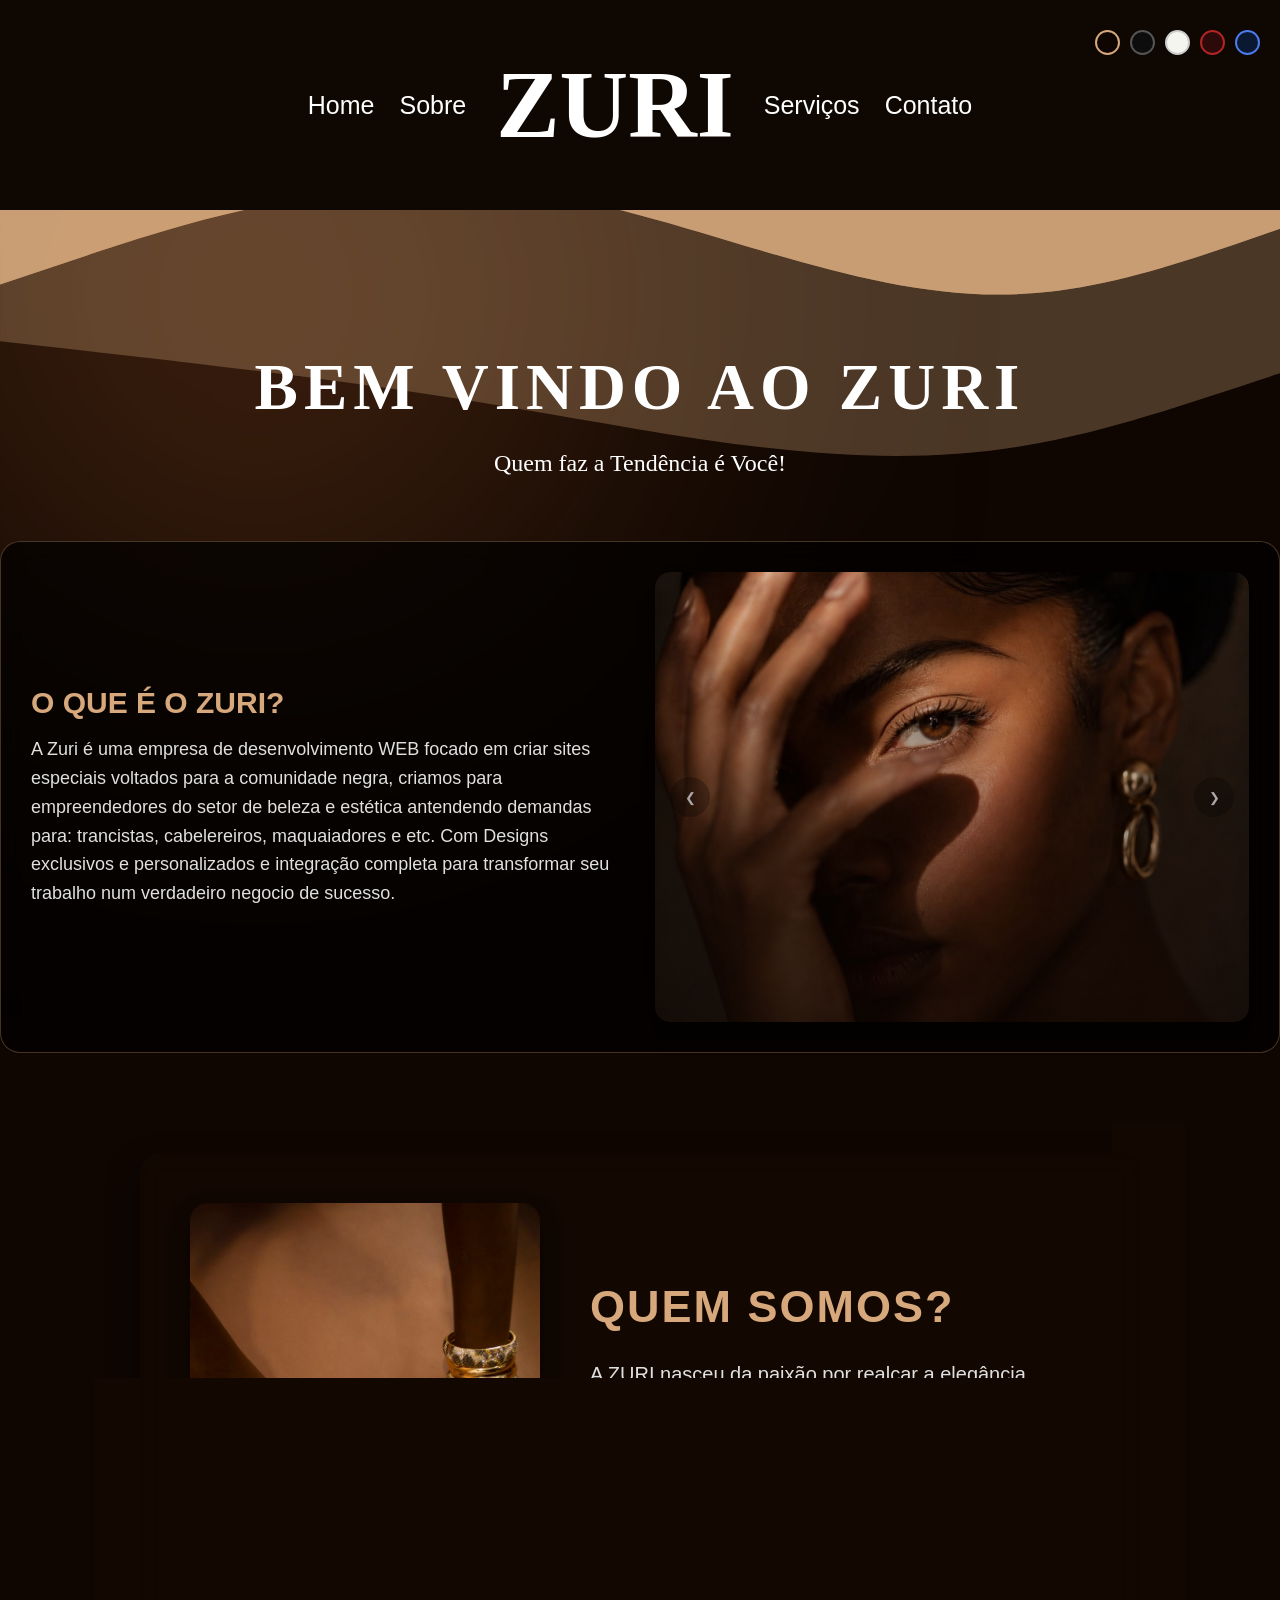
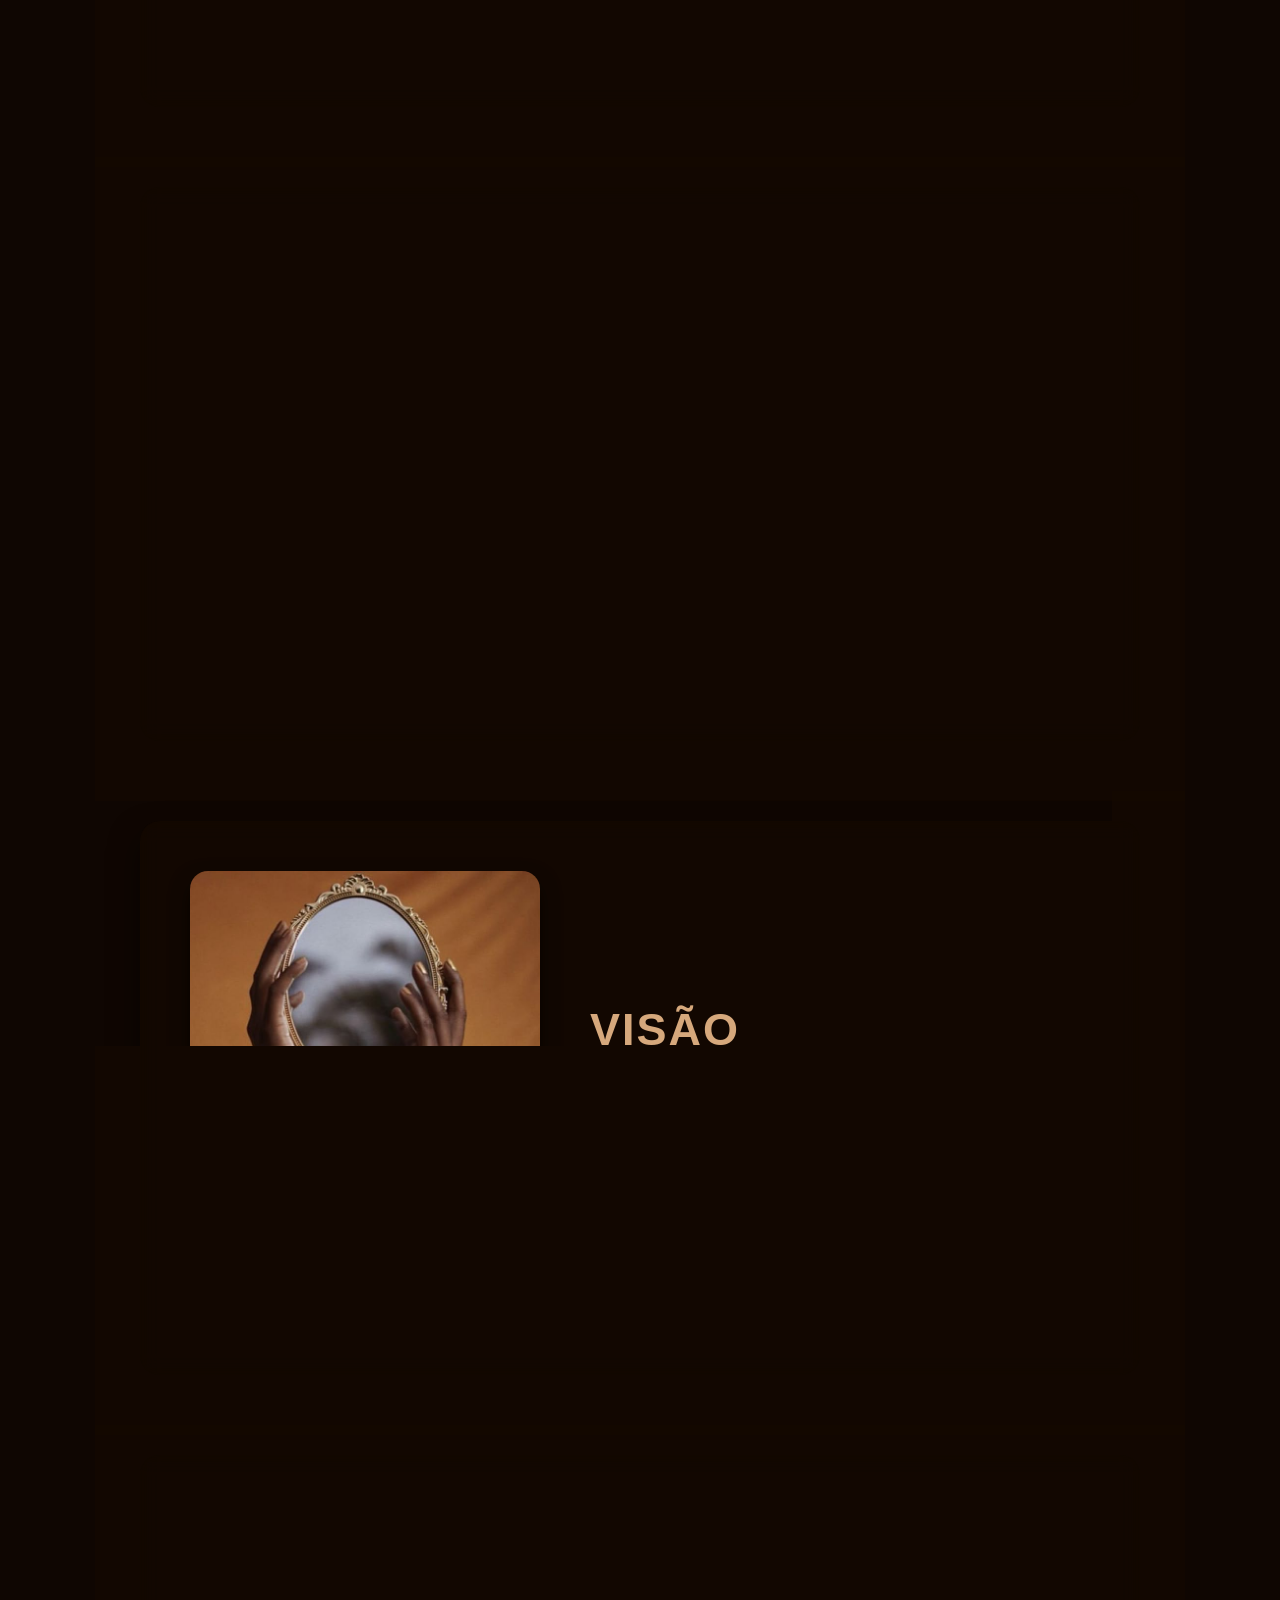
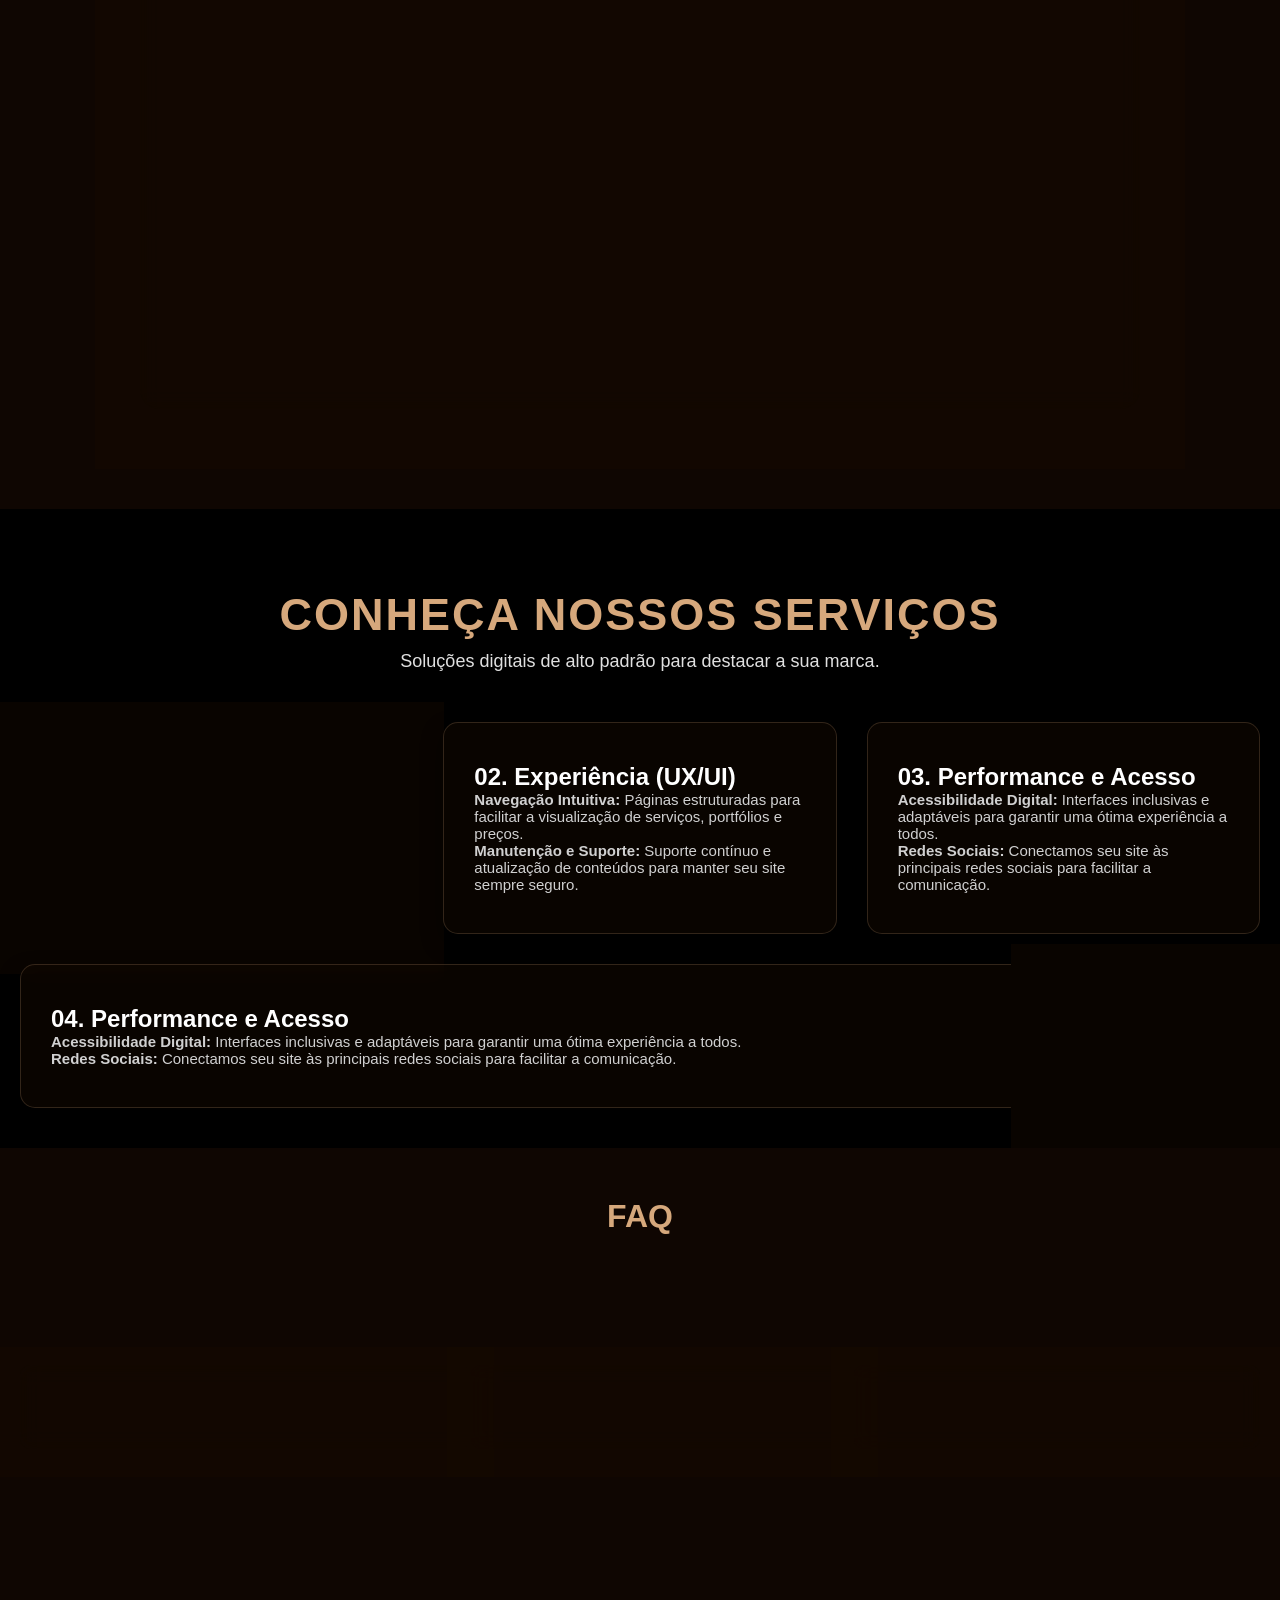
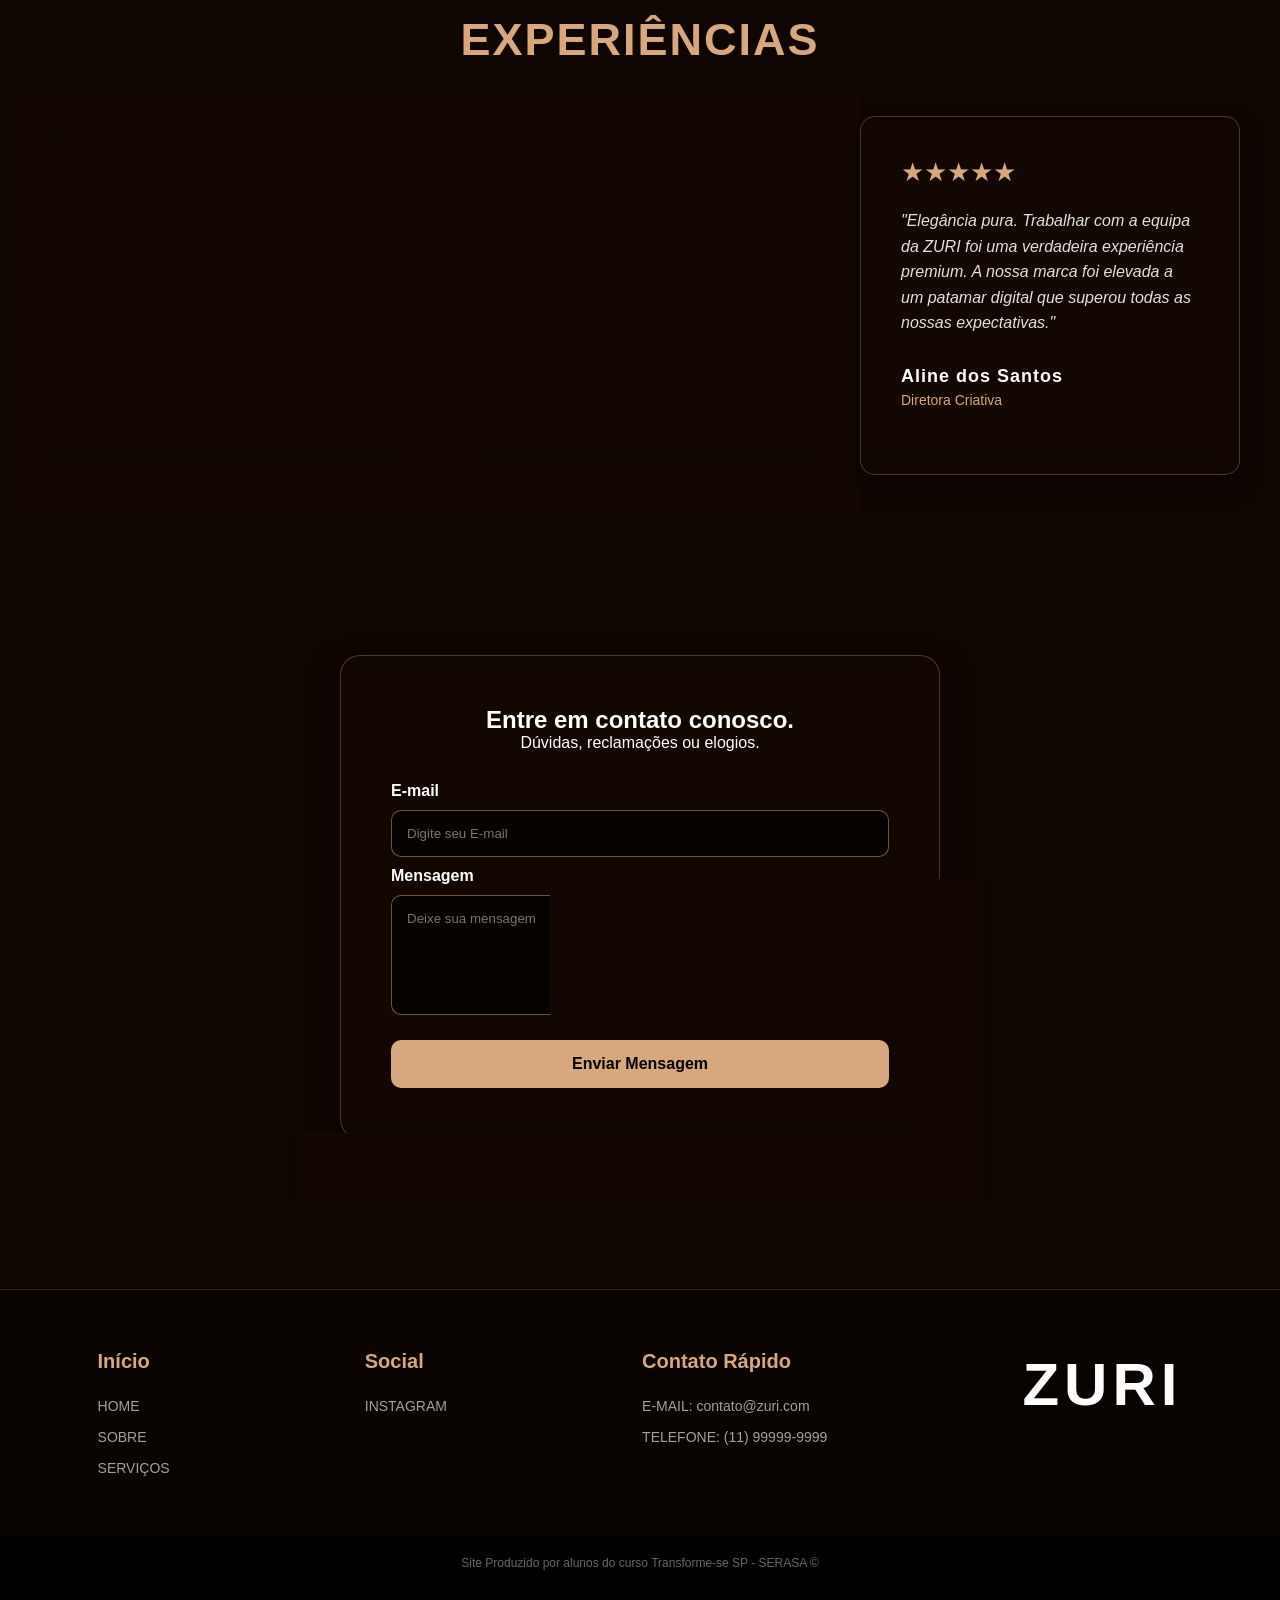
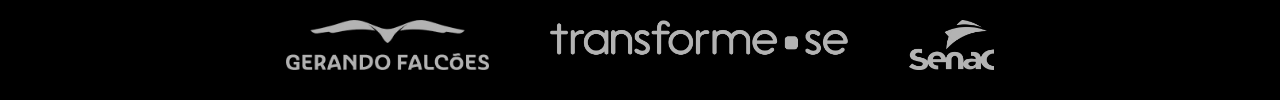
<file: index.html>
<!DOCTYPE html>
<html lang="pt-br">

<head>
    <meta charset="UTF-8">
    <meta name="viewport" content="width=device-width, initial-scale=1.0">
    <title>ZURI</title>
    <link rel="stylesheet" href="CSS/zuri.css">
    <link rel="shortcut icon" href="images/zurilogo.png" type="">

</head>

<body>



    <header class="navbar">
        <div class="navbarTudo">
            <nav>
                <a href="#HOME">Home</a>
                <a href="#SOBRE">Sobre</a>
            </nav>

            <h1 class="titulo-nav">ZURI</h1>

            <div class="seletor-temas" style="position: absolute; right: 20px; top: 30px; display: flex; gap: 10px;">
                <button onclick="mudarTema('padrao')"
                    style="width: 25px; height: 25px; border-radius: 50%; background: rgb(15, 6, 2); border: 2px solid rgb(214, 168, 124); cursor: pointer;"
                    title="Tema Zuri"></button>
                <button onclick="mudarTema('noturno')"
                    style="width: 25px; height: 25px; border-radius: 50%; background: #0d0d0d; border: 2px solid #555; cursor: pointer;"
                    title="Descanso Visual"></button>
                <button onclick="mudarTema('claro')"
                    style="width: 25px; height: 25px; border-radius: 50%; background: #f5f5f0; border: 2px solid #ccc; cursor: pointer;"
                    title="Modo Editor"></button>
                <button onclick="mudarTema('carmesim')"
                    style="width: 25px; height: 25px; border-radius: 50%; background: #2d0a0a; border: 2px solid #b32424; cursor: pointer;"
                    title="Carmim Escuro"></button>
                <button onclick="mudarTema('azul')"
                    style="width: 25px; height: 25px; border-radius: 50%; background: #0a1931; border: 2px solid #4b7bec; cursor: pointer;"
                    title="Azul Safira"></button>

            </div>

            <nav>
                <a href="#SERVIÇOS">Serviços</a>
                <a href="#CONTATO">Contato</a>
            </nav>
        </div>

        <div class="ondas-fundo">
            <svg class="onda" xmlns="http://www.w3.org/2000/svg" viewBox="0 0 1440 320">
                <path class="camada-onda onda-costas" fill-opacity="0.3"
                    d="M0,192L48,197.3C96,203,192,213,288,229.3C384,245,480,267,576,250.7C672,235,768,181,864,181.3C960,181,1056,235,1152,234.7C1248,235,1344,181,1392,154.7L1440,128L1440,0L1392,0C1344,0,1248,0,1152,0C1056,0,960,0,864,0C768,0,672,0,576,0C480,0,384,0,288,0C192,0,96,0,48,0L0,0Z">
                </path>
                <path class="camada-onda onda-frente" fill-opacity="0.7"
                    d="M0,160L48,144C96,128,192,96,288,106.7C384,117,480,171,576,165.3C672,160,768,96,864,96C960,96,1056,160,1152,192C1248,224,1344,224,1392,224L1440,224L1440,0L1392,0C1344,0,1248,0,1152,0C1056,0,960,0,864,0C768,0,672,0,576,0C480,0,384,0,288,0C192,0,96,0,48,0L0,0Z">
                </path>
                <path class="camada-onda onda-frente" fill-opacity="0.7"
                    d="M0,160L48,144C96,128,192,96,288,106.7C384,117,480,171,576,165.3C672,160,768,96,864,96C960,96,1056,160,1152,192C1248,224,1344,224,1392,224L1440,224L1440,0L1392,0C1344,0,1248,0,1152,0C1056,0,960,0,864,0C768,0,672,0,576,0C480,0,384,0,288,0C192,0,96,0,48,0L0,0Z">
                </path>
            </svg>
        </div>

    </header>
    <!--Seção Home-->
    <!--Seção Home-->
    <section id="HOME">

        <!-- 1. Texto de Boas-Vindas em destaque (ficará sobre as ondas) -->
        <div class="home-texto">
            <h1>Bem Vindo ao ZURI</h1>
            <p>Quem faz a Tendência é Você!</p>
        </div>


        <div class="zuri-card-completo">

            <div class="zuri-empresa">
                <h1>O QUE É O ZURI?</h1>
                <p>A Zuri é uma empresa de desenvolvimento WEB focado em criar sites especiais voltados para a
                    comunidade
                    negra, criamos para empreendedores do setor de beleza e estética antendendo demandas para:
                    trancistas, cabelereiros,
                    maquaiadores e etc. Com Designs exclusivos e personalizados e integração completa para transformar
                    seu
                    trabalho num verdadeiro negocio de sucesso. </p>
            </div>

            <div class="carrossel">
                <img src="images/zuri1.jpg" alt="Carrossel ZURI" id="imagem">

                <button id="anterior">&#10094;</button>
                <button id="proximo">&#10095;</button>
            </div>

        </div>

    </section>

    <!--Seção Sobre-->
    <section class="Sobre" id="SOBRE">
        <!-- Cartão 1: QUEM SOMOS -->
        <div class="sobre-container reverso">
            <div class="sobre-texto">
                <h1>QUEM SOMOS?</h1>
                <p>A ZURI nasceu da paixão por realçar a elegância natural. Nosso foco é trazer sofisticação e
                    estilo em
                    cada detalhe.</p>
                <p>Combinamos tendências modernas com um toque clássico para garantir que a sua identidade tenha
                    ainda
                    mais força.</p>
            </div>
            <div class="sobre-imagem">
                <img src="src/Jewelsssss.jfif" alt="Modelo ZURI">
            </div>
        </div>

        <!-- Cartão 2: MISSÃO -->
        <div class="sobre-container">
            <div class="sobre-texto">
                <h1>MISSÃO</h1>
                <p>Nossa missão é realçar a elegância natural de cada pessoa, oferecendo serviços e produtos que
                    combinam sofisticação e estilo.</p>
            </div>
            <div class="sobre-imagem">
                <img src="src/Road to Zion.jfif" alt="Missão ZURI">
            </div>
        </div>

        <!-- Cartão 3: VISÃO (Com a classe reverso) -->
        <div class="sobre-container reverso">
            <div class="sobre-texto">
                <h1>VISÃO</h1>
                <p>Ser a principal referência em estética e estilo, reconhecida por ditar tendências e empoderar
                    a
                    identidade dos nossos clientes.</p>
            </div>
            <div class="sobre-imagem">
                <img src="src/download (5).jfif" alt="Visão ZURI">
            </div>
        </div>

        <!-- Cartão 4: VALORES -->
        <div class="sobre-container">
            <div class="sobre-texto">
                <h1>VALORES</h1>
                <p>Inovação, autenticidade, excelência no atendimento e o compromisso de entregar sempre o mais
                    alto
                    padrão de qualidade.</p>
            </div>
            <div class="sobre-imagem">
                <img src="src/download (6).jfif" alt="Valores ZURI">
            </div>
        </div>

    </section>
    <!--Seção Serviços-->
    <section class="secao-servico" id="SERVIÇOS">

        <div class="conteudo-servico">
            <h1 class="titulo-servicos">CONHEÇA NOSSOS SERVIÇOS</h1>
            <p class="subtitulo-servicos">Soluções digitais de alto padrão para destacar a sua marca.</p>

            <div class="grid-servicos">
                <!-- Cartão Serviço 1 -->
                <div class="card-servico">
                    <h2>01. Interface e Identidade</h2>
                    <p><strong>Design Afro-Centrado:</strong> Criação de layouts exclusivos que exaltam a
                        identidade,
                        tons de pele e a cultura negra.</p>
                    <p><strong>Landing Pages:</strong> Desenvolvemos páginas de alta conversão para produtos e
                        campanhas, focadas em resultados.</p>
                </div>

                <!-- Cartão Serviço 2 -->
                <div class="card-servico">
                    <h2>02. Experiência (UX/UI)</h2>
                    <p><strong>Navegação Intuitiva:</strong> Páginas estruturadas para facilitar a visualização
                        de
                        serviços, portfólios e preços.</p>
                    <p><strong>Manutenção e Suporte:</strong> Suporte contínuo e atualização de conteúdos para
                        manter
                        seu site sempre seguro.</p>
                </div>

                <!-- Cartão Serviço 3 -->
                <div class="card-servico">
                    <h2>03. Performance e Acesso</h2>
                    <p><strong>Acessibilidade Digital:</strong> Interfaces inclusivas e adaptáveis para garantir
                        uma
                        ótima experiência a todos.</p>
                    <p><strong>Redes Sociais:</strong> Conectamos seu site às principais redes sociais para
                        facilitar a
                        comunicação.</p>
                </div>

                <div class="card-servico">
                    <h2>04. Performance e Acesso</h2>
                    <p><strong>Acessibilidade Digital:</strong> Interfaces inclusivas e adaptáveis para garantir
                        uma
                        ótima experiência a todos.</p>
                    <p><strong>Redes Sociais:</strong> Conectamos seu site às principais redes sociais para
                        facilitar a
                        comunicação.</p>
                </div>

            </div>
        </div>


        <section class="experiencias">

        </section>

    </section>

   
            <h1 class="faq-titulo">FAQ</h1>
    
    <section class="faq-secao" id="FAQ">
     
        <div class="faq-item">

            <button class="faq-pergunta">
                Qual é o prazo de entrega do projeto?
                <span class="seta">&#9660;</span>
            </button>
            <div class="faq-resposta">
                <p>O prazo varia de acordo com o plano escolhido. Para o plano START, a entrega é em até 7 dias.
                    Para o
                    PRO, 10 dias. O plano PREMIUM tem um cronograma personalizado de acordo com as integrações
                    exigidas.
                </p>
            </div>
        </div>

        <!-- Pergunta 2 -->
        <div class="faq-item">
            <button class="faq-pergunta">
                Vocês também criam o logótipo e a identidade visual?
                <span class="seta">&#9660;</span>
            </button>
            <div class="faq-resposta">
                <p>Sim! O nosso foco é o Design Afro-Centrado. Trabalhamos não apenas a estrutura do site, mas
                    toda a
                    paleta de cores, tipografia e logótipo para realçar a sua elegância e identidade.</p>
            </div>
        </div>

        <!-- Pergunta 3 -->
        <div class="faq-item">
            <button class="faq-pergunta">
                Como funciona o suporte pós-entrega?
                <span class="seta">&#9660;</span>
            </button>
            <div class="faq-resposta">
                <p>No plano PREMIUM, oferecemos manutenção contínua e atualização de conteúdos. Para os outros
                    planos,
                    garantimos suporte técnico contra falhas durante 30 dias após o lançamento do site.</p>
            </div>
        </div>
        </div>
    </section>


    <!-- Seção de Prova Social / Experiências -->
    <section class="experiencias-secao" id="EXPERIENCIAS">
        <h1 class="titulo-servicos" style="text-align: center; margin-bottom: 10px;">EXPERIÊNCIAS</h1>
        <p class="subtitulo-servicos" style="text-align: center;"></p>

        <div class="cards-experiencia">
            <!-- Depoimento 1 -->
            <div class="card-depoimento">
                <div class="estrelas">&#9733;&#9733;&#9733;&#9733;&#9733;</div>
                <p class="texto-depoimento">"A ZURI não entregou apenas um site, entregou a alma do nosso negócio. A
                    atenção aos detalhes do design afro-centrado e a sofisticação da interface aumentaram as nossas
                    vendas logo no primeiro mês."</p>
                <p class="cliente-nome">Camila Ribeiro</p>
                <p class="cliente-cargo">Fundadora da marca CR Beauty</p>
            </div>

            <!-- Depoimento 2 -->
            <div class="card-depoimento">
                <div class="estrelas">&#9733;&#9733;&#9733;&#9733;&#9733;</div>
                <p class="texto-depoimento">"O nível de profissionalismo é surreal. Desde a navegação intuitiva até a
                    acessibilidade, cada clique no nosso novo site reflete a força e a identidade que sempre quisemos
                    transmitir ao mundo."</p>
                <p class="cliente-nome">João Marques</p>
                <p class="cliente-cargo">CEO da Urban Roots</p>
            </div>

            <!-- Depoimento 3 -->
            <div class="card-depoimento">
                <div class="estrelas">&#9733;&#9733;&#9733;&#9733;&#9733;</div>
                <p class="texto-depoimento">"Elegância pura. Trabalhar com a equipa da ZURI foi uma verdadeira
                    experiência premium. A nossa marca foi elevada a um patamar digital que superou todas as nossas
                    expectativas."</p>
                <p class="cliente-nome">Aline dos Santos</p>
                <p class="cliente-cargo">Diretora Criativa</p>
            </div>
        </div>
    </section>


    <!--Seção Contato-->
    <section id="CONTATO" class="contato-secao">
        <div class="area-contato">
            <h1>Entre em contato conosco.</h1>
            <p>Dúvidas, reclamações ou elogios.</p>

            <form class="formulario">
                <label>E-mail</label>
                <input class="campo-padrao" type="email" placeholder="Digite seu E-mail">

                <label>Mensagem</label>
                <!-- Adicionada a classe campo-padrao aqui também para herdar o visual -->
                <textarea class="campo-padrao campo-mensagem" placeholder="Deixe sua mensagem"></textarea>

                <button class="btn-enviar" type="button"
                    onclick="alert('Mensagem Enviada! Aguarde nosso retorno pela sua caixa de e-mail.')">Enviar
                    Mensagem</button>

            </form>
        </div>
    </section>

    <!-- Rodapé -->
    <footer class="footer">
        <div class="colunas-rodape">
            <div class="coluna">
                <h1>Início</h1>
                <a href="#HOME">HOME</a>
                <a href="#SOBRE">SOBRE</a>
                <a href="#SERVIÇOS">SERVIÇOS</a>
            </div>

            <div class="coluna">
                <h1>Social</h1>
                <a href="https://www.instagram.com/_zuri.oficial_2026?vrfl=OWtuMDJxZXE1aXps">INSTAGRAM</a>
            </div>

            <div class="coluna">
                <h1>Contato Rápido</h1>
                <p>E-MAIL: contato@zuri.com</p>
                <p>TELEFONE: (11) 99999-9999</p>
            </div>

            <div class="coluna logo-rodape">
                <h1>ZURI</h1>
            </div>
        </div>

        <div class="rodape-inferior">
            <p class="autoria">Site Produzido por alunos do curso Transforme-se SP - SERASA &copy;</p>
        </div>

        <div class="parceiros">
            <img src="images/gerandofalcoes.avif" alt="">
            <img src="images/logo_comunidadetransforme_se_rgb-01.png" alt="">
            <img src="images/Senac_logo.svg.webp" alt="">
        </div>

    </footer>
    <script src="javascript/script.js"></script>


    <div vw class="enabled">
        <div vw-acess-button class="active"></div>
        <div class="vw-plugin-wrapper">
            <div class="vw-plugin-top-wrapper"></div>
        </div>
    </div>
    <script src="https://vlibras.gov.br/app/vlibras-plugin.js"></script>
    <script>
        new widow.Vlibras.Widget('https://vlibras.gov.br/app');
    </script>
</body>

</html>
</file>
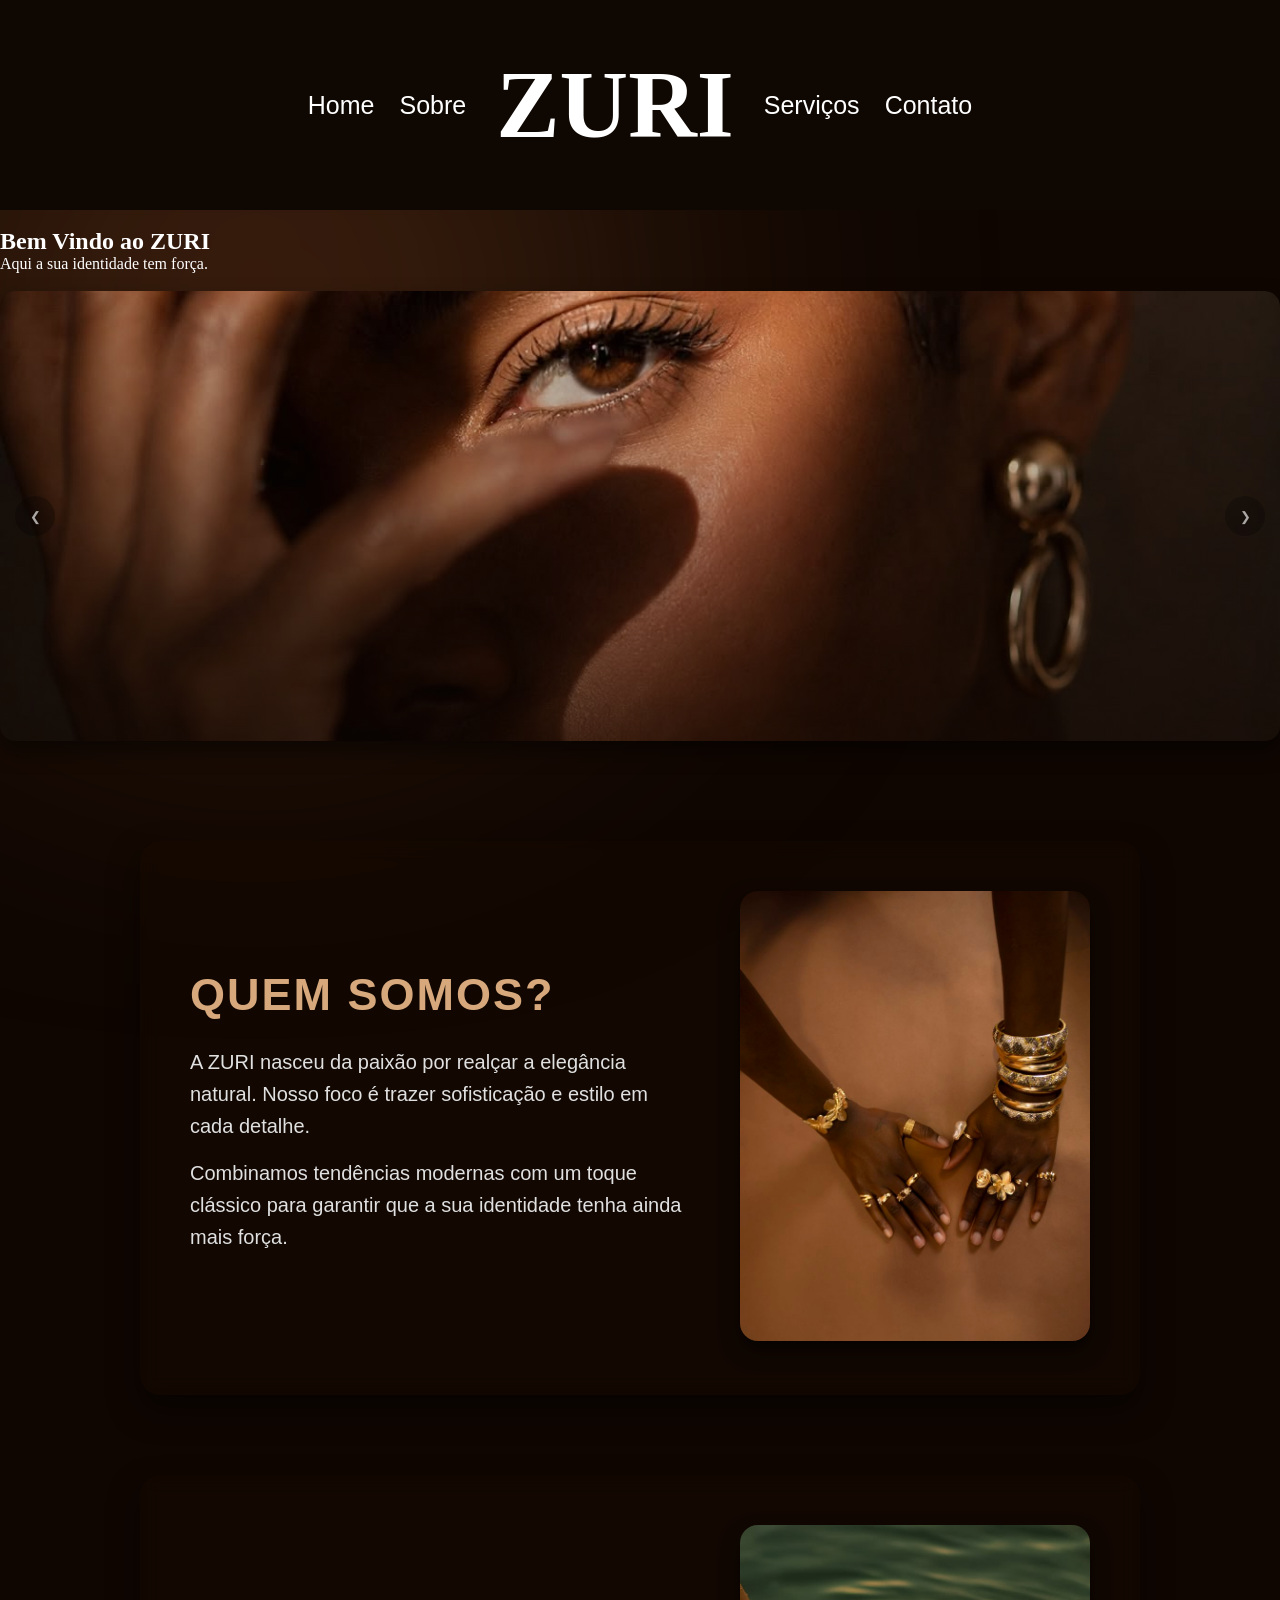
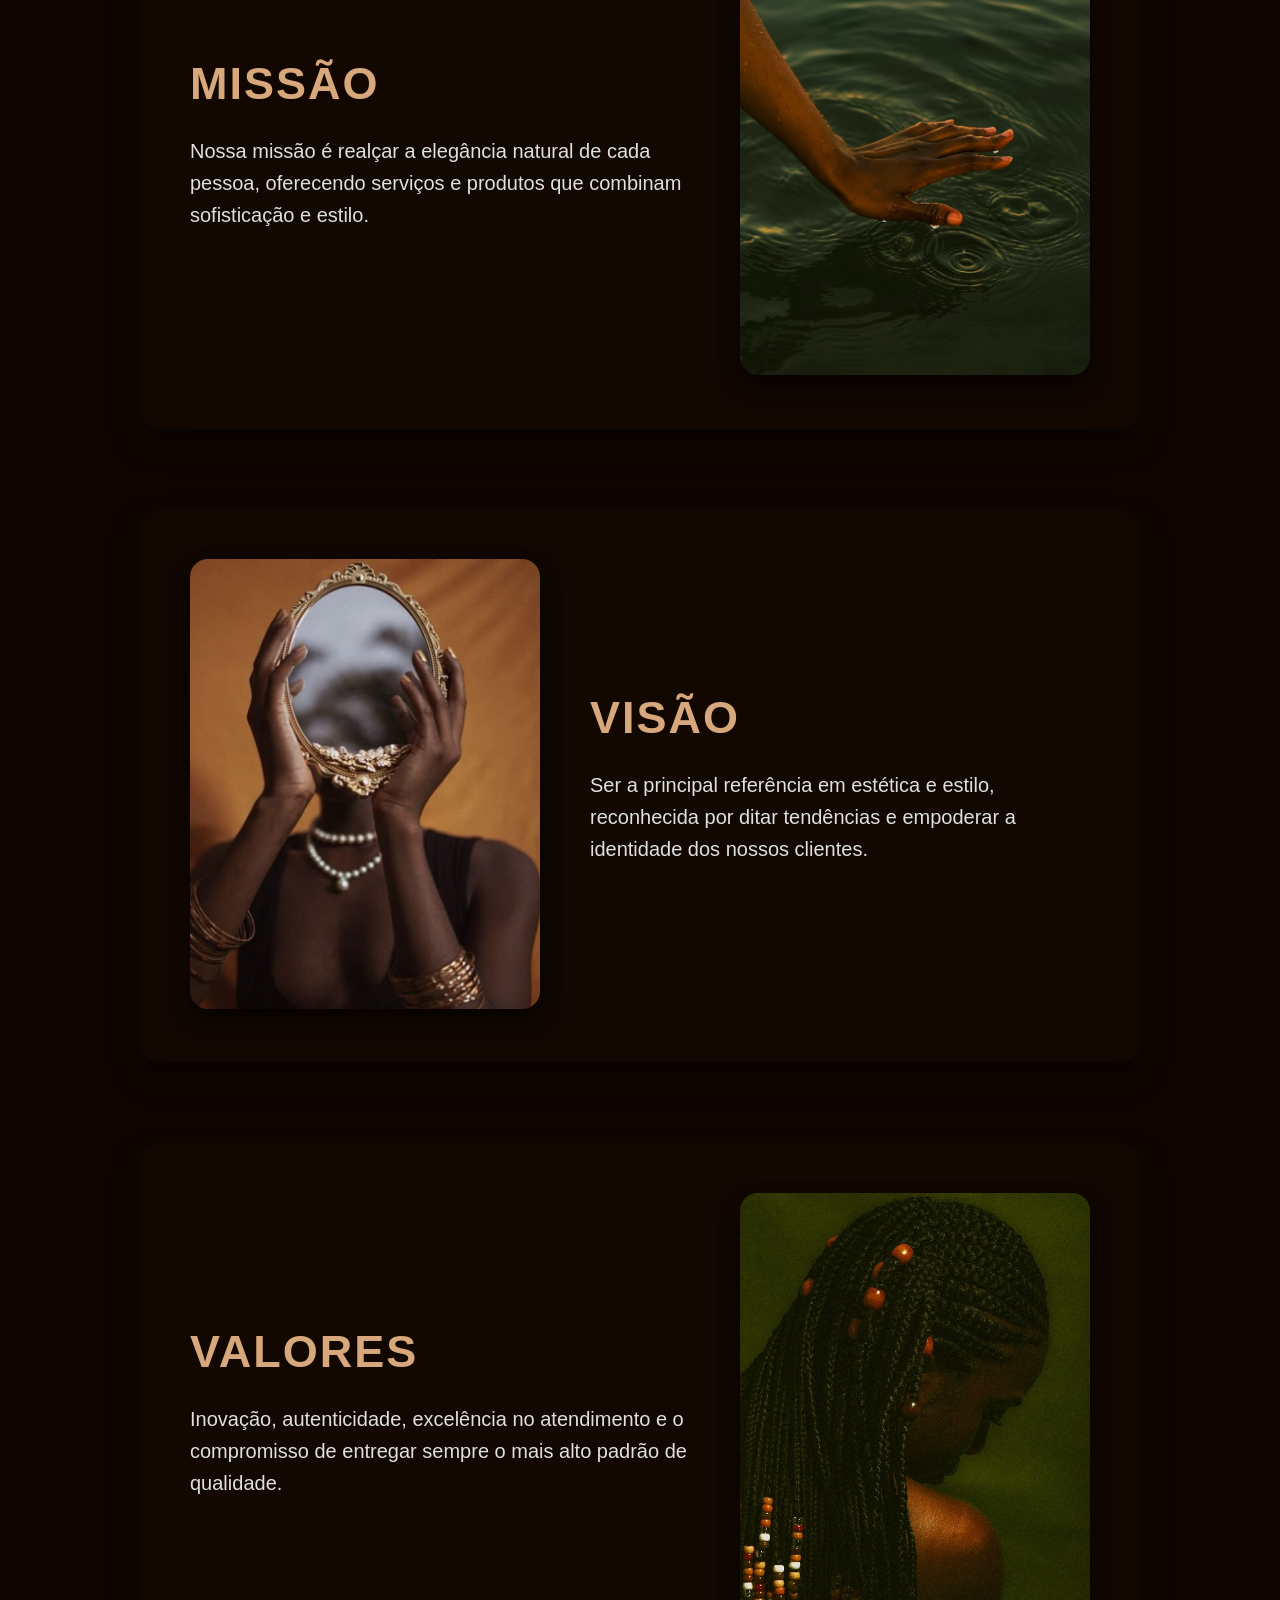
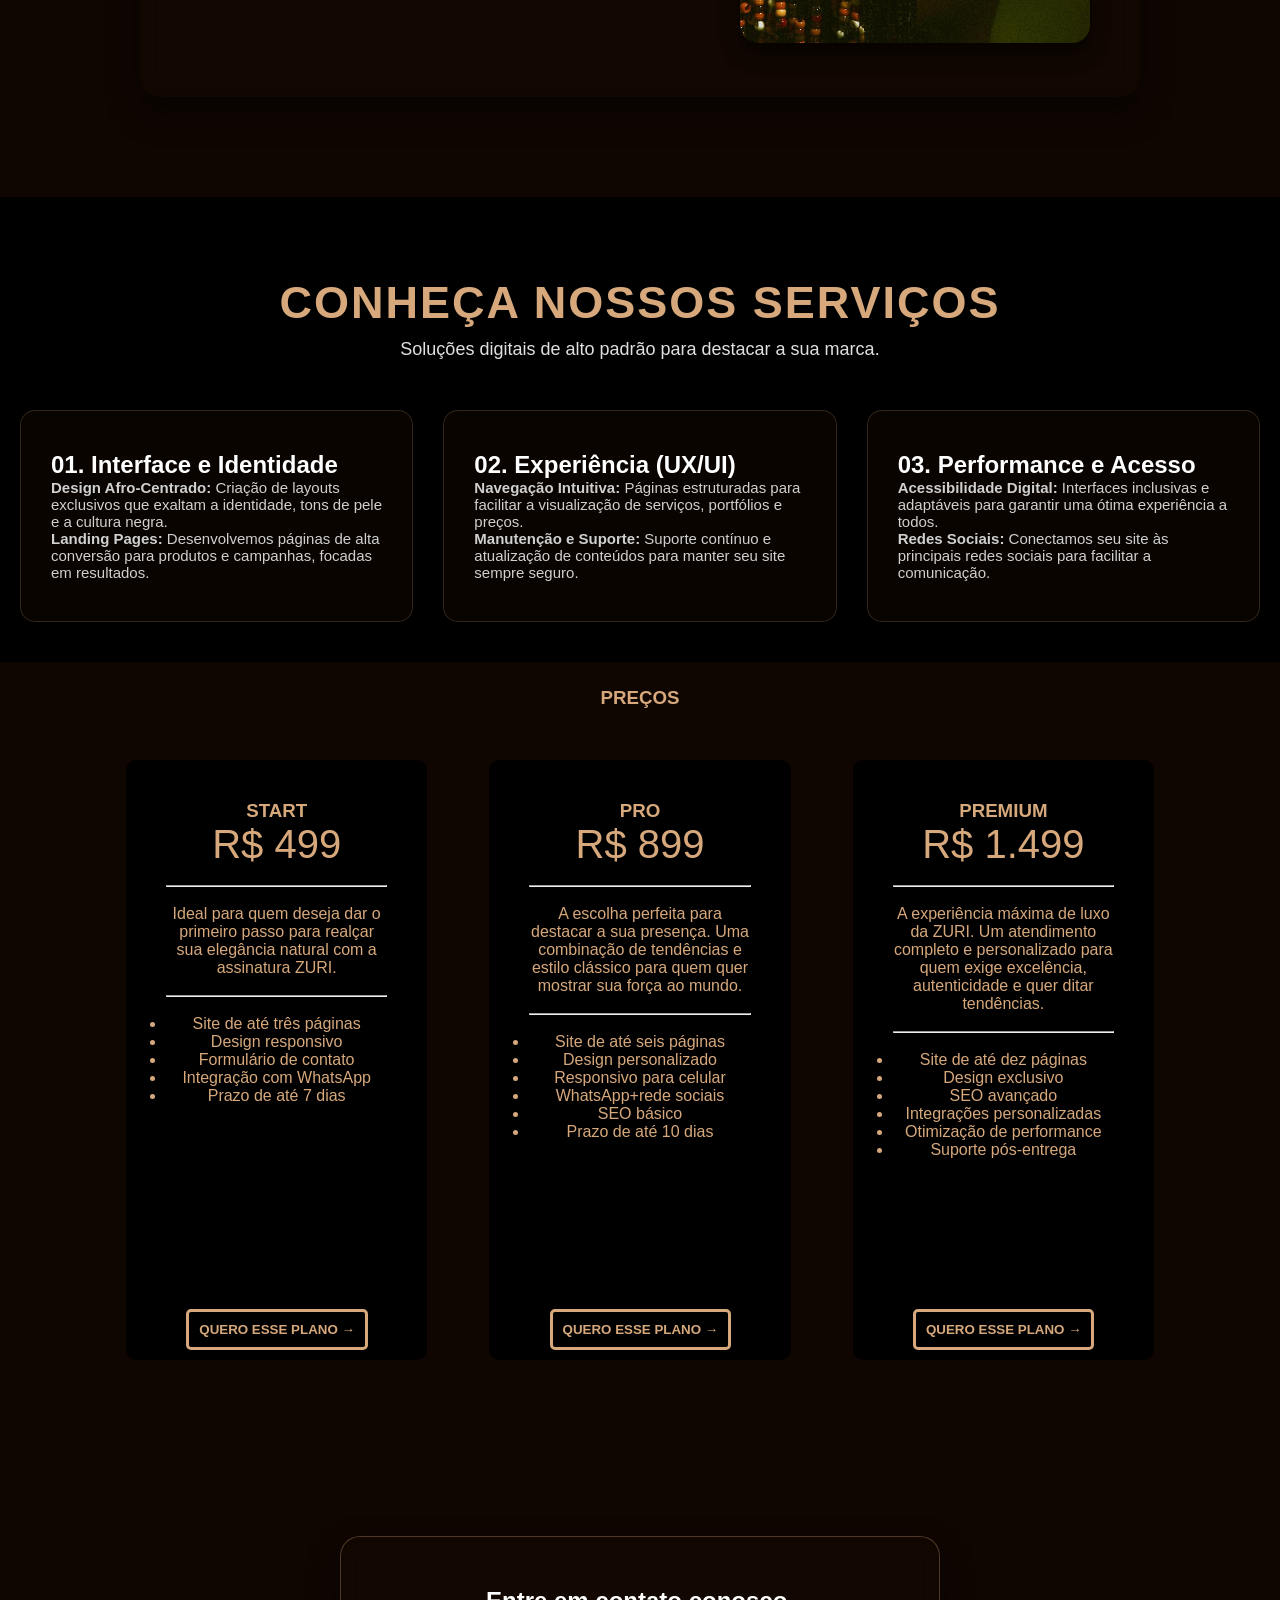
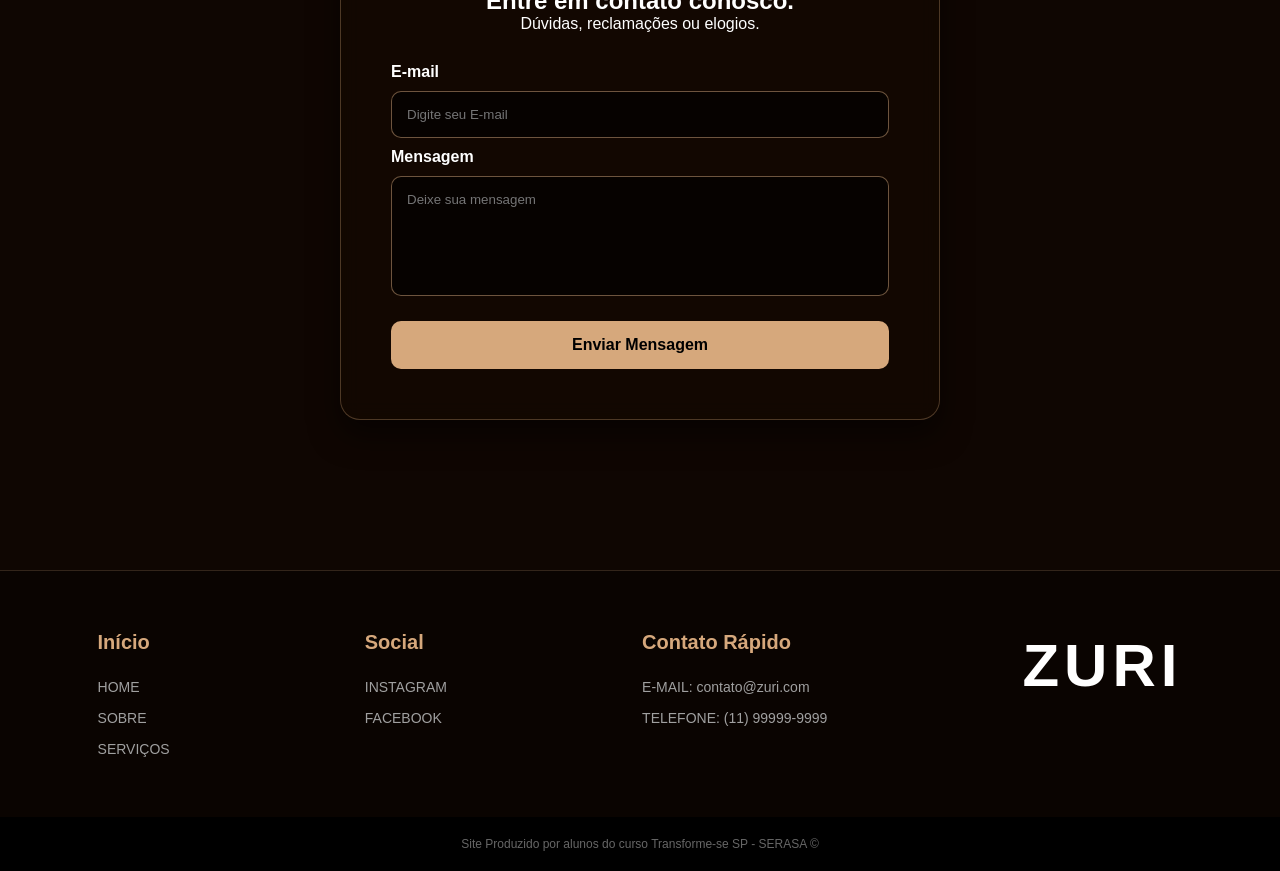
<file: zuri.html>
<!DOCTYPE html>
<html lang="en">

<head>
    <meta charset="UTF-8">
    <meta name="viewport" content="width=device-width, initial-scale=1.0">
    <title>ZURI</title>
    <link rel="stylesheet" href="CSS/zuri.css">
</head>

<body>

    <header class="navbar">
        <div class="navbarTudo">
            <nav>
                <a href="#HOME">Home</a>
                <a href="#SOBRE">Sobre</a>
            </nav>

            <h1 class="titulo-nav">ZURI</h1>
            <nav>
                <a href="#SERVIÇOS">Serviços</a>
                <a href="#CONTATO">Contato</a>
            </nav>
        </div>







    </header>
    <!--Seção Home-->
   <section>
        <div class="home" id="HOME">
            <br>
            <h1>Bem Vindo ao ZURI</h1>
            <p>Aqui a sua identidade tem força.</p>
            <br>
        </div>

        <!-- Estrutura do Carrossel ensinada pelo professor -->
        <div class="carrossel">
            <img src="images/zuri1.jpg" alt="Carrossel ZURI" id="imagem">

            <button id="anterior">&#10094;</button>
            <button id="proximo">&#10095;</button>
        </div>
    </section>


    </section>
    <!--Seção Sobre-->
    <section class="Sobre" id="SOBRE">
        <!-- Cartão 1: QUEM SOMOS -->
        <div class="sobre-container">
            <div class="sobre-texto">
                <h1>QUEM SOMOS?</h1>
                <p>A ZURI nasceu da paixão por realçar a elegância natural. Nosso foco é trazer sofisticação e estilo em
                    cada detalhe.</p>
                <p>Combinamos tendências modernas com um toque clássico para garantir que a sua identidade tenha ainda
                    mais força.</p>
            </div>
            <div class="sobre-imagem">
                <img src="src/Jewelsssss.jfif" alt="Modelo ZURI">
            </div>
        </div>

        <!-- Cartão 2: MISSÃO -->
        <div class="sobre-container">
            <div class="sobre-texto">
                <h1>MISSÃO</h1>
                <p>Nossa missão é realçar a elegância natural de cada pessoa, oferecendo serviços e produtos que
                    combinam sofisticação e estilo.</p>
            </div>
            <div class="sobre-imagem">
                <img src="src/Road to Zion.jfif" alt="Missão ZURI">
            </div>
        </div>

        <!-- Cartão 3: VISÃO (Com a classe reverso) -->
        <div class="sobre-container reverso">
            <div class="sobre-texto">
                <h1>VISÃO</h1>
                <p>Ser a principal referência em estética e estilo, reconhecida por ditar tendências e empoderar a
                    identidade dos nossos clientes.</p>
            </div>
            <div class="sobre-imagem">
                <img src="src/download (5).jfif" alt="Visão ZURI">
            </div>
        </div>

        <!-- Cartão 4: VALORES -->
        <div class="sobre-container">
            <div class="sobre-texto">
                <h1>VALORES</h1>
                <p>Inovação, autenticidade, excelência no atendimento e o compromisso de entregar sempre o mais alto
                    padrão de qualidade.</p>
            </div>
            <div class="sobre-imagem">
                <img src="src/download (6).jfif" alt="Valores ZURI">
            </div>
        </div>

    </section>
    <!--Seção Serviços-->
    <section class="secao-servico" id="SERVIÇOS">

        <div class="conteudo-servico">
            <h1 class="titulo-servicos">CONHEÇA NOSSOS SERVIÇOS</h1>
            <p class="subtitulo-servicos">Soluções digitais de alto padrão para destacar a sua marca.</p>

            <div class="grid-servicos">
                <!-- Cartão Serviço 1 -->
                <div class="card-servico">
                    <h2>01. Interface e Identidade</h2>
                    <p><strong>Design Afro-Centrado:</strong> Criação de layouts exclusivos que exaltam a identidade,
                        tons de pele e a cultura negra.</p>
                    <p><strong>Landing Pages:</strong> Desenvolvemos páginas de alta conversão para produtos e
                        campanhas, focadas em resultados.</p>
                </div>

                <!-- Cartão Serviço 2 -->
                <div class="card-servico">
                    <h2>02. Experiência (UX/UI)</h2>
                    <p><strong>Navegação Intuitiva:</strong> Páginas estruturadas para facilitar a visualização de
                        serviços, portfólios e preços.</p>
                    <p><strong>Manutenção e Suporte:</strong> Suporte contínuo e atualização de conteúdos para manter
                        seu site sempre seguro.</p>
                </div>

                <!-- Cartão Serviço 3 -->
                <div class="card-servico">
                    <h2>03. Performance e Acesso</h2>
                    <p><strong>Acessibilidade Digital:</strong> Interfaces inclusivas e adaptáveis para garantir uma
                        ótima experiência a todos.</p>
                    <p><strong>Redes Sociais:</strong> Conectamos seu site às principais redes sociais para facilitar a
                        comunicação.</p>
                </div>
            </div>
        </div>


        <section class="precos">
            <h1>PREÇOS</h1>
            <div class="cards-preco">
                <div class="card">
                    <h1>START</h1>
                    <p class="valor">R$ 499</p>
                    <br>
                    <hr>
                    <br>
                    <p>Ideal para quem deseja dar o primeiro passo para realçar sua elegância natural com a assinatura
                        ZURI.
                    </p>
                    <br>
                    <hr>
                    <br>
                    <ul>
                        <li>Site de até três páginas</li>
                        <li>Design responsivo</li>
                        <li>Formulário de contato</li>
                        <li>Integração com WhatsApp</li>
                        <li>Prazo de até 7 dias</li>
                    </ul>

                    <button class="btnplano">QUERO ESSE PLANO <span>&rarr;</span></button>

                </div>

                <div class="card">
                    <h1>PRO</h1>
                    <p class="valor">R$ 899</p>
                    <br>
                    <hr>
                    <br>
                    <p>A escolha perfeita para destacar a sua presença. Uma combinação de tendências e estilo clássico
                        para quem quer mostrar sua força ao mundo.
                    </p>
                    <br>
                    <hr>
                    <br>
                    <ul>
                        <li>Site de até seis páginas</li>
                        <li>Design personalizado</li>
                        <li>Responsivo para celular</li>
                        <li>WhatsApp+rede sociais</li>
                        <li>SEO básico</li>
                        <li>Prazo de até 10 dias</li>
                    </ul>
                    <button class="btnplano">QUERO ESSE PLANO <span>&rarr;</span></button>

                </div>

                <div class="card">
                    <h1>PREMIUM</h1>
                    <p class="valor">R$ 1.499</p>
                    <br>
                    <hr>
                    <br>
                    <p>A experiência máxima de luxo da ZURI. Um atendimento completo e personalizado para quem exige
                        excelência, autenticidade e quer ditar tendências.
                    </p>
                    <br>
                    <hr>
                    <br>
                    <ul>
                        <li>Site de até dez páginas</li>
                        <li>Design exclusivo</li>
                        <li>SEO avançado</li>
                        <li>Integrações personalizadas</li>
                        <li>Otimização de performance</li>
                        <li>Suporte pós-entrega</li>
                    </ul>
                    <button class="btnplano">QUERO ESSE PLANO <span>&rarr;</span></button>
                </div>

            </div>

        </section>

    </section>
    <!--Seção Contato-->
    <section id="CONTATO" class="contato-secao">
        <div class="area-contato">
            <h1>Entre em contato conosco.</h1>
            <p>Dúvidas, reclamações ou elogios.</p>

            <form class="formulario">
                <label>E-mail</label>
                <input class="campo-padrao" type="email" placeholder="Digite seu E-mail">

                <label>Mensagem</label>
                <!-- Adicionada a classe campo-padrao aqui também para herdar o visual -->
                <textarea class="campo-padrao campo-mensagem" placeholder="Deixe sua mensagem"></textarea>

                <button class="btn-enviar" type="button">Enviar Mensagem</button>
            </form>
        </div>
    </section>

    <!-- Rodapé -->
    <footer class="footer">
        <div class="colunas-rodape">
            <div class="coluna">
                <h1>Início</h1>
                <a href="#HOME">HOME</a>
                <a href="#SOBRE">SOBRE</a>
                <a href="#SERVIÇOS">SERVIÇOS</a>
            </div>

            <div class="coluna">
                <h1>Social</h1>
                <a href="#">INSTAGRAM</a>
                <a href="#">FACEBOOK</a>
            </div>

            <div class="coluna">
                <h1>Contato Rápido</h1>
                <p>E-MAIL: contato@zuri.com</p>
                <p>TELEFONE: (11) 99999-9999</p>
            </div>

            <div class="coluna logo-rodape">
                <h1>ZURI</h1>
            </div>
        </div>

        <div class="rodape-inferior">
            <p class="autoria">Site Produzido por alunos do curso Transforme-se SP - SERASA &copy;</p>
        </div>
    </footer>
            <script src="javascript/script.js"></script>
</body>

</html>
</file>
<file: CSS/zuri.css>
html {
    scroll-behavior: smooth;
}

* {
    margin: 0;
    padding: 0;
    box-sizing: border-box;
}

body {
    background-color: rgb(15, 6, 2);
    color: white;
    min-height: 100vh;
    position: relative;
    overflow-x: hidden;
}

body::before,
body::after {
    content: "";
    position: fixed;
    width: 60vw;
    height: 60vw;
    border-radius: 50%;
    filter: blur(150px);
    z-index: -1;
    animation: movimentoNevoa 20s infinite ease-in-out;
}

body::before {
    background-color: rgba(120, 65, 30, 0.4);
    top: -10%;
    left: -10%;
}

body.tema-noturno::before {
    background-color: rgba(180, 180, 180, 0.15);
}

body.tema-noturno::after {
    background-color: rgba(150, 150, 150, 0.1);
}


body.tema-claro::before {
    background-color: rgba(50, 50, 50, 0.1);
}

body.tema-claro::after {
    background-color: (0, 0, 0, 0.05);
}

body.tema-carmesim::before {
    background-color: rgba(179, 36, 36, 0.3);
}

body.tema-carmesim::after {
    background-color: rgba(100, 10, 10, 0.2);
}

body.tema-azul::before {
    background-color: rgba(75, 123, 236, 0.3);
}

body.tema-azul::after {
    background-color: rgba(20, 50, 150, 0.2);
}

body::after {
    bottom: -10%;
    right: -10%;
    animation-duration: 25s;
    animation-delay: -5s;
}


@keyframes movimentoNevoa {
    0% {
        transform: translate(0, 0) scale(1);
    }

    50% {
        transform: translate(15%, 20%) scale(1.3);
    }

    100% {
        transform: translate(-10%, 15%) scale(0.8);
    }
}

/* --- 1. TEXTO DE BOAS VINDAS (SOZINHO NO TOPO) --- */
.home-texto {
    text-align: center;
    padding: 140px 20px 40px 20px;
    /* Mantém espaço para o menu e para as ondas */
    position: relative;
    z-index: 10;
    width: 100%;
}

.home-texto h1 {
    font-size: 65px;
    font-weight: 700;
    letter-spacing: 6px;
    margin-bottom: 20px;
    text-transform: uppercase;
}

.home-texto p {
    max-width: 700px;
    margin: 0 auto;
    font-size: 24px;
    line-height: 1.5;
}

/* --- 2. CONTAINER DAS DUAS COLUNAS --- */
.home-duas-colunas {
    display: flex;
    justify-content: space-between;
    align-items: stretch;
    /* Faz com que as duas caixas tenham a mesma altura */
    gap: 40px;
    max-width: 1200px;
    margin: 0 auto 100px auto;
    padding: 0 20px;
    position: relative;
    z-index: 10;
}




.zuri-card-completo {
    display: flex;
    gap: 30px;
    align-items: center;

    background: rgba(0, 0, 0, 0.7);
    backdrop-filter: blur(12px);

    border: 1px solid rgba(214, 168, 124, 0.3);
    border-radius: 20px;

    padding: 30px;
    width: 100%;
}


.zuri-card-completo .zuri-empresa {

    border: none;
    box-shadow: none;
    padding: 0;
    flex: 1;
}

/* --- 3. CARTÃO "O QUE É O ZURI" --- */
.zuri-empresa {
    background: transparent;
    border: none;
    box-shadow: none;
    font-family: 'Segoe UI', Tahoma, Geneva, Verdana, sans-serif;
}

.zuri-empresa h1 {
    color: rgb(214, 168, 124);
    font-size: 30px;
    margin-bottom: 15px;
}

.zuri-empresa p {
    font-size: 18px;
    line-height: 1.6;
    color: #e0e0e0;
}

/* --- 4. CARROSSEL COMPACTO (Como um Cartão) --- */
.carrossel {
    flex: 1;
    /* Ocupa os outros 50% do espaço */
    height: 450px;
    /* Altura fixa e controlada */
    margin: 0;
    position: relative;

    /* Agora tem bordas arredondadas iguais às do cartão de texto! */
    border-radius: 15px;
    box-shadow: 0 10px 20px rgba(0, 0, 0, 0.5);
    overflow: hidden;
}

.carrossel::after {
    content: '';
    position: absolute;
    top: 0;
    left: 0;
    width: 100%;
    height: 100%;
    background: linear-gradient(to bottom, rgba(15, 6, 2, 0.1), rgba(15, 6, 2, 0.6));
    pointer-events: none;
}

.carrossel img {
    width: 100%;
    height: 100%;
    object-fit: cover;
    object-position: center;
    border-radius: 15px;

    transition: opacity 0.5s ease-in-out;

    animation: zoomCinematografico 10s infinite alternate ease-in-out;
}

/* Ajuste dos botões para o novo tamanho do carrossel */
.carrossel button {
    background: rgba(0, 0, 0, 0.3);
    /* Um fundo leve para não sumirem na foto */
    color: white;
    border-radius: 50%;
    width: 40px;
    height: 40px;
    display: flex;
    align-items: center;
    justify-content: center;
    border: none;
    cursor: pointer;
    position: absolute;
    top: 50%;
    transform: translateY(-50%);
}

#anterior {
    left: 15px;
}

#proximo {
    right: 15px;
}

.carrossel img.fade-ativo {
    animation: fadeImagem 0.5s ease-in-out;
}

@keyframes fadeImagem {
    0% {
        opacity: 0;
        /* Começa invisível */
    }

    100% {
        opacity: 1;
        /* Termina totalmente visível */
    }
}

.navbar {
    background-color: rgb(15, 7, 2);
    color: white;
    display: flex;
    justify-content: center;

}

.navbarTudo {
    display: flex;
    width: 1000px;
    justify-content: center;
    margin-top: 50px;
    margin-bottom: 50px;
}

nav {
    display: flex;
    align-items: center;
    gap: 25px;
    padding: 30px;
    font-size: 25px;

}

.titulo-nav {
    font-size: 95px;
    margin: 0;

}

a {
    text-decoration: none;
    color: white;
    font-family: 'Segoe UI', Tahoma, Geneva, Verdana, sans-serif;
}

a:hover {
    color: rgb(214, 168, 124);
    transition: 1s;
}

.home-texto {
    text-align: center;
    /* 140px no topo para descolar do menu, e 60px em baixo para separar do carrossel */
    padding: 140px 20px 60px 20px;
    position: relative;
    z-index: 10;
    /* Garante que o texto fica por cima da animação de ondas */
}

.home-texto h1 {
    font-size: 65px;
    font-weight: 700;
    letter-spacing: 6px;
    margin-bottom: 20px;
    text-transform: uppercase;
}

.home-texto p {
    max-width: 700px;
    margin: 0 auto;
    font-size: 24px;
    line-height: 1.5;
}

.Sobre {
    padding: 100px 20px;
    display: flex;
    justify-content: center;
    flex-direction: column;
    align-items: center;
    gap: 80px;
}

.sobre-container {
    display: flex;
    /*para alinha o conteúdo um ao lado do outro*/
    align-items: center;
    justify-content: space-between;
    width: 100%;
    /*largura máxima em relação ao conteúdo*/
    max-width: 1000px;
    /*mesmo alinhamento para o navbartudo*/
    gap: 50px;
    /*pequeno espaçamento entre o texto e a foto*/

    /*efeito vidro*/

    background: rgba(24, 10, 2, 0.4);
    backdrop-filter: blur(10px);
    /*aplica um efeito de desfoque nos itens que estão nos cards*/
    border: 1px solid rgba (214, 168, 124, 0.3);
    /*Borda fina usando a cor do a:hover*/

    padding: 50px;
    border-radius: 20px;
    box-shadow: 0 15px 30px rgba(0, 0, 0, 0.5);
}

/* Estilização do título QUEM SOMOS */
.sobre-texto h1 {
    font-size: 45px;
    color: rgb(214, 168, 124);
    margin-bottom: 25px;
    font-family: 'Segoe UI', Tahoma, Geneva, Verdana, sans-serif;
    letter-spacing: 2px;
}

/*Estilização dos Parágrafos*/
.sobre-texto p {
    font-size: 20px;
    /*aumentar o tamanho da fonte*/
    line-height: 1.6;
    /*aumentar o tamanho das linhas*/
    font-family: 'Segoe UI', Tahoma, Geneva, Verdana, sans-serif;
    color: #e0e0e0;
    /*branco levemente acinzentado para não cansar a vista*/
    margin-bottom: 15px;
}

.sobre-imagem img {
    width: 350px;
    height: 450px;
    object-fit: cover;
    border-radius: 18px;
    box-shadow: 0 10px 20px rgba(0, 0, 0, 0.6);
    /*sombras da caixa(cards)*/
}


.sobre-container.reverso {
    flex-direction: row-reverse;
}

.titulo-servicos {
    color: rgb(214, 168, 124);
    font-size: 45px;
}


.conteudo-servico {
    font-family: 'Segoe UI', Tahoma, Geneva, Verdana, sans-serif;
    text-align: center;
    margin: 0 auto;
    background-color: #000000;
    padding: 80px 20px 40px 20px;
}

.titulo-servicos {
    color: rgb(214, 168, 124);
    font-size: 45px;
    margin-bottom: 10px;
    letter-spacing: 2px;
}

.subtitulo-servicos {
    color: #e0e0e0;
    font-size: 18px;
    margin-bottom: 50px;
}

.grid-servicos {
    display: flex;
    justify-content: center;
    gap: 30px;
    flex-wrap: wrap;
    /*os cartões descem ao invés de espremer*/
}

.card-servico {
    background: rgba(24, 10, 2, 0.4);
    /*Efeito vidro idêntico ao Sobre e Contato*/
    backdrop-filter: blur(10px);
    border: 1px solid rgba(214, 168, 124, 0.2);
    border-radius: 15px;
    padding: 40px 30px;
    flex: 1;
    /* Força os 3 a terem a mesma largura */
    min-width: 300px;
    text-align: left;
    box-shadow: 0 10px 20px rgba(0, 0, 0, 0.5);
}

.capa-servicos {
    margin: auto;
    padding: 30px;
    object-fit: fill;
    width: 900px;
    max-width: 100%;
    border-radius: 20px;
}

.descricao-servico {
    gap: 50px;
    padding: 30px;
    text-align: center;
    font-size: 15px;
    align-items: center;
    font-size: 20px;
}



.precos {
    color: rgb(214, 168, 124);
    font-family: 'Segoe UI', Tahoma, Geneva, Verdana, sans-serif;
    text-align: center;
    margin: 25px;
    gap: 50px;
    justify-content: space-between;
    align-items: center;
}

.cards-preco {
    display: flex;
    /*alinha um ao lado do outro*/
    max-width: 1100px;
    /*a largura maxima alinha com o resto do site*/
    margin: 0 auto;
    /*centraliza com o container*/
    padding: 35px 20px;
    gap: 30px;
    /*espaçamento entre as caixas*/
    justify-content: center;
    /*centraliza o bloco de preços*/
    flex-wrap: wrap;
}

.card {
    width: 300px;
    margin: 1rem;
    background-color: #000000;
    padding: 40px;
    /*espaçamento interno do conteudo*/
    height: 600px;
    /*altura*/
    border-radius: 10px;
    /*borda de 10px*/
    flex: 1;
    /*todas as caixas tem a mesma largura*/

    position: relative;
}

.valor {
    font-size: 40px;
}

.btnplano {
    margin-top: auto;
    border: solid rgb(214, 168, 124);
    background-color: transparent;
    border-radius: 5px;
    color: rgb(214, 168, 124);
    padding: 10px;
    text-align: center;
    font-weight: bold;
    cursor: pointer;
    position: absolute;
    bottom: 10px;
    left: 20%;
}

.btnplano:hover {
    color: #000000;
    background-color: rgb(214, 168, 124);
    transition: 0.2s;
}



.contato-secao {
    display: flex;
    justify-content: center;
    padding: 100px 20px;
}

.area-contato {
    margin: auto;
    text-align: center;
    font-family: 'Segoe UI', Tahoma, Geneva, Verdana, sans-serif;
    width: 100%;
    max-width: 600px;
    padding: 50px;
    border-radius: 20px;
    background: rgba(24, 10, 2, 0.4);
    backdrop-filter: blur(10px);
    border: 1px solid rgba(214, 168, 124, 0.3);
    box-shadow: 0 15px 30px rgba(0, 0, 0, 0.5);
}

.formulario {
    display: flex;
    flex-direction: column;
    text-align: left;
    gap: 10px;
    margin-top: 30px;
}

.formulario label {
    color: rgb(214, 168, );
    font-weight: bold;
}

.campo-padrao {
    width: 100%;
    padding: 15px;
    border-radius: 10px;
    background-color: rgba(0, 0, 0, 0.6);
    border: 1px solid rgba(214, 168, 124, 0.5);
    color: white;
    font-family: inherit;
    outline: none;
    transition: 0.3s;

}

.campo-mensagem {
    height: 120px;
    resize: none;
    /* Impede o utilizador de deformar a caixa */
}

.btn-enviar {
    margin-top: 15px;
    color: #000000;
    background-color: rgb(214, 168, 124);
    border-radius: 10px;
    padding: 15px;
    border: none;
    font-weight: bold;
    font-size: 16px;
    cursor: pointer;
    transition: 0.3s;
}

.btn-enviar:hover {
    background-color: transparent;
    color: rgb(214, 168, 124);
    border: 1px solid rgb(214, 168, 124);
}

.footer {
    background-color: rgb(10, 4, 1);
    display: flex;
    flex-direction: column;
    margin-top: 50px;
    border-top: 1px solid rgba(214, 168, 124, 0.2);
}

.colunas-rodape {
    display: flex;
    justify-content: space-around;
    flex-wrap: wrap;
    padding: 60px 20px;
    gap: 40px;
}

.card-servico p {
    color: #d0d0d0;
    font-size: 15px;
}

.coluna {
    display: flex;
    flex-direction: column;
    gap: 15px;
    font-family: 'Segoe UI', Tahoma, Geneva, Verdana, sans-serif;
}

.coluna h1 {
    color: rgb(214, 168, 124);
    font-size: 20px;
    margin-bottom: 10px;
}

.coluna a,
.coluna p {
    color: #a0a0a0;
    font-size: 14px;
    transition: 0.3s;
}


.logo-rodape h1 {
    font-size: 60px;
    color: white;
    letter-spacing: 5px;
}

.rodape-inferior {
    text-align: center;
    background-color: #000000;
    padding: 20px;
    font-family: 'Segoe UI', Tahoma, Geneva, Verdana, sans-serif;
    font-size: 12px;
    color: #666;
}

.modal-oculto {
    display: none;
    position: fixed;
    z-index: 1000;
    left: 0;
    top: 0;
    width: 100%;
    height: 100%;
    background-color: rgb(0, 0, 0, 0.8);
    backdrop-filter: blur(8px);
    align-items: center;
    justify-content: center;
}

.modal-conteudo {
    background: rgba(24, 10, 2, 0.85);
    border: 1px solid rgb(214, 168, 124);
    border-radius: 20px;
    padding: 40px;
    width: 90%;
    max-width: 450px;
    text-align: center;
    position: relative;
    box-shadow: 0 15px 40px rgba(0, 0, 0, 0.8);
    font-family: 'Segoe UI', Tahoma, Geneva, Verdana, sans-serif;
}

.modal-conteudo h2 {
    color: rgba(214, 168, 124);
    margin-bottom: 10px;
    font-size: 28px;
}

´.modal-conteudo p {
    color: white;
    margin-bottom: 25px;
}

.modal-conteudo strong {
    color: rgb(214, 168, 124);
}

.formulario-checkout {
    display: flex;
    flex-direction: column;
    gap: 15px;
}

.fechar-modal {
    position: absolute;
    top: 15px;
    right: 20px;
    font-size: 35px;
    color: rgb(214, 168, 124);
    cursor: pointer;
    transition: 0.3;
}

.fechar-modal:hover {
    color: white;

}

@media (max-width: 768px) {
    .navbarTudo {
        width: 100%;
        flex-direction: column;
        align-items: center;
    }

    nav {
        padding: 10px;
        font-size: 18px;
        flex-wrap: wrap;
        justify-content: center;
    }

    .titulo-nav {
        font-size: 60px;
    }




    .sobre-container,
    .sobre-container.reverso {
        flex-direction: column;
        text-align: center;
        padding: 30px 20px;
    }

    .sobre-imagem img {
        width: 100%;
        height: auto;
    }

    .titulo-servicos,
    .precos h1,
    .area-contato h1 {
        font-size: 32px;
    }

    .card {
        height: auto;
        padding-bottom: 70px;
    }

    .colunas-rodape {
        flex-direction: column;
        align-items: center;
        text-align: center;
    }

    .logo-rodape h1 {
        font-size: 45px;
    }
}

.parceiros {
    display: flex;
    justify-content: center;
    align-items: center;
    gap: 40px;
    padding: 30px 20px;
    background-color: #000000;
    flex-wrap: wrap;
}

.parceiros img {
    height: 50px;
    width: auto;
    opacity: 0.7;
    filter: brightness(0) invert(1);
}


.faq-titulo {
    font-family: 'Segoe UI', Tahoma, Geneva, Verdana, sans-serif;
    text-align: center;
    padding: 50px;
    margin: auto;
    color: rgb(214, 168, 124);
}

.faq-secao {
    padding: 80px 20px;
    display: flex;
    justify-content: center;
}

.faq-container {
    width: 100%;
    max-width: 800px;
    font-family: 'Segoe UI', Tahoma, Geneva, Verdana, sans-serif;
}

.faq-item {
    background: rgba(24, 10, 2, 0.4);
    backdrop-filter: blur(10px);
    border: 1px solid rgba(214, 168, 124, 0.3);
    border-radius: 10px;
    margin-bottom: 15px;
    overflow: hidden;
    box-shadow: 0 5px 15px rgba(0, 0, 0, 0.3);
}

.faq-pergunta {
    width: 100%;
    padding: 20px;
    background: transparent;
    border: none;
    color: rgb(214, 168, 124);
    font-size: 18px;
    font-weight: bold;
    text-align: left;
    cursor: pointer;
    display: flex;
    justify-content: space-between;
    align-items: center;
    transition: 0.3s ease;
    outline: none;
}

.faq-pergunta:hover {
    background: rgba(214, 168, 124, 0.1);
}

.seta {
    font-size: 14px;
    transition: transform 0.4s ease;
}

.faq-pergunta.ativa .seta {
    transform: rotate(180deg);
}

.faq-resposta {
    max-height: 0;
    overflow: hidden;
    transition: max-height 0.4s ease-in-out;
    background: rgba(0, 0, 0, 0.5);
}

.faq-resposta p {
    padding: 20px;
    color: #e0e0e0;
    font-size: 16px;
    line-height: 1.6;
}

body.tema-noturno {
    background-color: #080808;
    color: #b0b0b0;
}

body.tema-noturno .navbar,
body.tema-noturno .footer {
    background-color: #030303;
}

body.tema-noturno .card,
body.tema-noturno .sobre-container,
body.tema-noturno .faq-item,
body.tema-noturno .area-contato {
    background: rgba(15, 15, 15, 0.8);
    border-color: #222;
}

body.tema-noturno h1,
body.tema-noturno h2,
body.tema-noturno .titulo-servicos,
body.tema-noturno .btnplano {
    color: #ffffff;
}

body.tema-claro {
    background-color: #FAF8F5;
    /* Fundo creme/off-white super elegante */
    color: #2C1E16;
    /* Marrom ultraescuro (quase preto) para máximo contraste */
}

body.tema-claro .navbar,
body.tema-claro .footer {
    background-color: #FFFFFF;
    border-bottom: 1px solid #EAE0D5;
}

body.tema-claro .titulo-nav,
body.tema-claro a,
body.tema-claro .home h1,
body.tema-claro .titulo-servicos {
    color: #1A110B;
    /* Títulos marcantes e em grande destaque */
}

body.tema-claro .card,
body.tema-claro .card-depoimento,
body.tema-claro .sobre-container,
body.tema-claro .faq-item,
body.tema-claro .area-contato body.tema-claro .card-servico {
    background: rgba(255, 255, 255, 0.8);
    border-color: #cccccc;
    box-shadow: 0 15px 35px rgba(0, 0, 0, 0.04);
}

body.tema-claro p,
body.tema-claro .faq-resposta p,
body.tema-claro .texto-depoimento {
    color: #be6b41;
}

body.tema-claro .estrelas {
    color: #D4A373;
    /* Estrelas douradas/bronze */
}

body.tema-claro .btn-enviar {
    background-color: #2C1E16;
    color: #FAF8F5;
    border: 1px solid #2C1E16;
}

body.tema-claro .btn-enviar:hover {
    background-color: transparent;
    color: #2C1E16;
}

body.tema-claro .camada-onda {
    fill: #EAE0D5;
}

/* TEMA CARMESIM (Vermelho Escuro Luxuoso) */
body.tema-carmesim {
    background-color: #140404;
    /* Fundo vinho quase preto */
    color: #f0d0d0;
    /* Texto levemente rosado para descanso visual */
}

body.tema-carmesim .navbar,
body.tema-carmesim .footer {
    background-color: #0a0202;
}

/* Altera o vidro, as bordas e a cor de todos os cartões do site */
body.tema-carmesim .card,
body.tema-carmesim .card-depoimento,
body.tema-carmesim .sobre-container,
body.tema-carmesim .faq-item,
body.tema-carmesim .area-contato,
body.tema-carmesim .card-servico {
    background: rgba(45, 10, 10, 0.85);
    /* Vidro avermelhado */
    border-color: #b32424;
}

/* Altera os títulos e estrelas para vermelho vivo */
body.tema-carmesim h1,
body.tema-carmesim h2,
body.tema-carmesim .titulo-servicos,
body.tema-carmesim .btnplano,
body.tema-carmesim .estrelas,
body.tema-carmesim .faq-pergunta {
    color: #ff4d4d;
}

body.tema-carmesim .btn-enviar {
    background-color: #b32424;
    color: white;
}

body.tema-carmesim .btn-enviar:hover {
    background-color: transparent;
    color: #ff4d4d;
    border-color: #ff4d4d;
}

/* TEMA AZUL (Safira / Navy) */
body.tema-azul {
    background-color: #040814;
    /* Fundo azul marinho profundo */
    color: #d0e0f0;
    /* Texto num tom de gelo/azul clarinho */
}

body.tema-azul .navbar,
body.tema-azul .footer {
    background-color: #02040a;
}

body.tema-azul .card,
body.tema-azul .card-depoimento,
body.tema-azul .sobre-container,
body.tema-azul .faq-item,
body.tema-azul .area-contato,
body.tema-azul .card-servico {
    background: rgba(10, 25, 50, 0.85);
    /* Vidro azulado */
    border-color: #4b7bec;
}

body.tema-azul h1,
body.tema-azul h2,
body.tema-azul .titulo-servicos,
body.tema-azul .btnplano,
body.tema-azul .estrelas,
body.tema-azul .faq-pergunta {
    color: #4b7bec;
    /* Destaques em azul royal vibrante */
}

body.tema-azul .btn-enviar {
    background-color: #4b7bec;
    color: white;
}

body.tema-azul .btn-enviar:hover {
    background-color: transparent;
    color: #4b7bec;
    border-color: #4b7bec;
}

.ondas-fundo {
    position: absolute;
    top: 0;
    left: 0;
    width: 100%;
    overflow: hidden;
    z-index: -1;
    pointer-events: none;
}

.onda {
    display: block;
    width: 200%;
    height: auto;
    animation: moverOnda 15s linear infinite;
}

@keyframes moverOnda {
    0% {
        transform: translateX(0);
    }

    100% {
        transform: translateX(-50%);
    }
}

.camada-onda {
    fill: rgb(214, 168, 124);
    transition: fill 0.5s ease-in-out;
}

body.tema-noturno .camada-onda {
    fill: rgba(180, 180, 180, 0.4);
}

body.tema-claro .camada-onda {
    fill: #222222;
}

body.tema-carmesim .camada-onda {
    fill: #b32424;
}

body.tema-azul .camada-onda {
    fill: #4b7bec;
}

.experiencias-secao {
    padding: 20px 20px 80px 20px;
    margin-top: 50px;
}

.cards-experiencia {
    display: flex;
    justify-content: center;
    gap: 30px;
    flex-wrap: wrap;
    max-width: 1200px;
    margin: 0 auto;
}

.experiencias-secao {
    font-family: 'Segoe UI', Tahoma, Geneva, Verdana, sans-serif;
}

.card-depoimento {
    background: rgba(24, 10, 2, 0.4);
    backdrop-filter: blur(10px);
    border: 1px solid rgba(214, 168, 124, 0.3);
    border-radius: 15px;
    padding: 40px;
    flex: 1;
    min-width: 300px;
    box-shadow: 0 10px 20px rgba(0, 0, 0, 0.5);
    text-align: left;
    font-family: 'Segoe UI', Tahoma, Geneva, Verdana, sans-serif;
    transition: transform 0.3s ease;
}

.card-depoimento:hover {
    transform: translateY(-5px);
}

.estrelas {
    color: rgb(214, 168, 124);
    font-size: 26px;
    margin-bottom: 20px;
}

.texto-depoimento {
    color: #e0e0e0;
    font-size: 16px;
    font-style: italic;
    line-height: 1.6;
    margin-bottom: 30px;
}

.cliente-nome {
    color: white;
    font-weight: bold;
    font-size: 18px;
    letter-spacing: 1px;
}

.cliente-cargo {
    color: rgb(214, 168, 124);
    font-size: 14px;
    margin-top: 5px;
}
</file>
